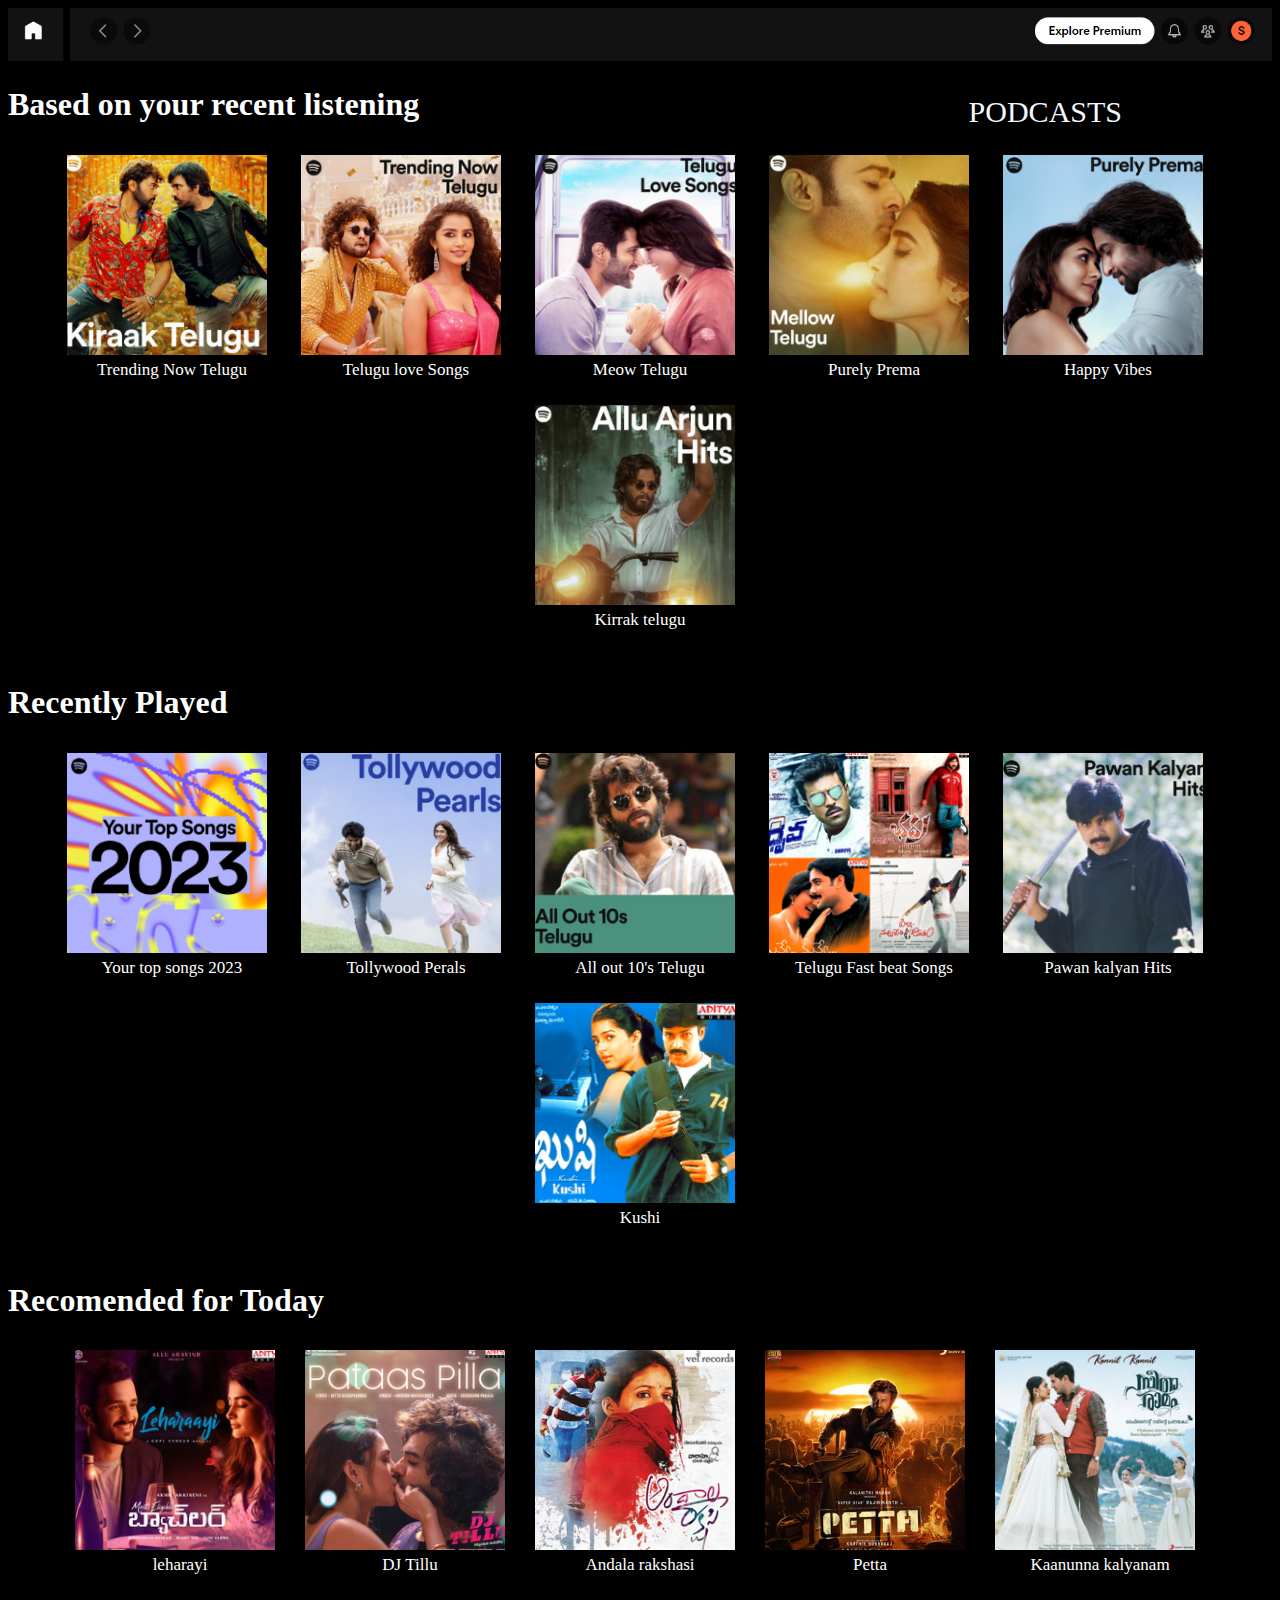
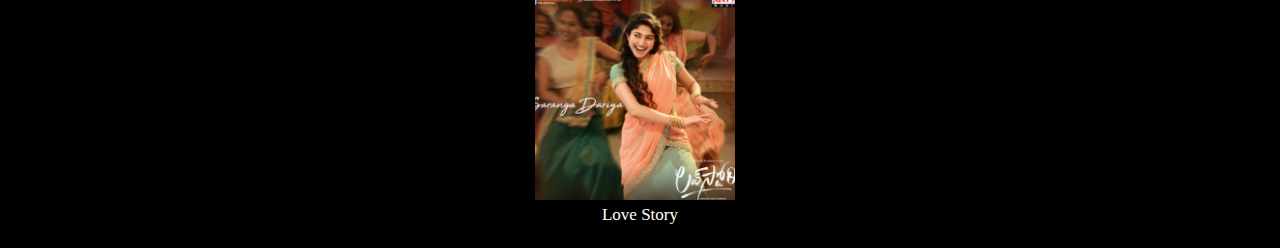
<file: main.html>
<!DOCTYPE html>
<html lang="en">
<head>
    <meta charset="UTF-8">
    <meta name="viewport" content="width=device-width, initial-scale=1.0">
    <link rel="stylesheet" href="home.css">
    <title>Document</title>
</head>
<body>
    <img src="top.png">
    <h1 style="display: inline-block;">Based on your recent listening   </h1> <a href="pod.html" style="text-decoration: none;font-size: 30px;color: aliceblue;float: right; margin-top: 30px;margin-right:150px;">PODCASTS</a>
    
    <div class="container" >
        <div class="image-container" onclick="openPodcastPage('index.html')">
            <div class="one" id="a"></div>
            <span class="title">Trending Now Telugu</span>
        </div>
        <div class="image-container" onclick="openPodcastPage('index.html')">
            <div class="one" id="b"></div>
            <span class="title">Telugu love Songs</span>
        </div>
        <div class="image-container" onclick="openPodcastPage('index.html')">
            <div class="one" id="c"></div>
            <span class="title">Meow Telugu</span>
        </div>
        <div class="image-container" onclick="openPodcastPage('index.html')">
            <div class="one" id="d"></div>
            <span class="title">Purely Prema</span>
        </div>
        <div class="image-container" onclick="openPodcastPage('index.html')">
            <div class="one" id="e"></div>
            <span class="title">Happy Vibes </span>
        </div>
        <div class="image-container" onclick="openPodcastPage('index.html')">
            <div class="one" id="f"></div>
            <span class="title">Kirrak telugu</span>
        </div>
    </div>
    <div id="loaded-content"></div>
    <br>
    <h1>Recently Played</h1>
    <div class="container">
        <div class="image-container" onclick="openPodcastPage('index.html')">
            <div class="one" id="a1"></div>
            <span class="title">Your top songs 2023</span>
        </div>
        <div class="image-container" onclick="openPodcastPage('index.html')">
            <div class="one" id="b1"></div>
            <span class="title">Tollywood Perals</span>
        </div>
        <div class="image-container" onclick="openPodcastPage('index.html')">
            <div class="one" id="c1"></div>
            <span class="title">All out 10's Telugu</span>
        </div>
        <div class="image-container" onclick="openPodcastPage('index.html')">
            <div class="one" id="d1"></div>
            <span class="title">Telugu Fast beat Songs</span>
        </div>
        <div class="image-container" onclick="openPodcastPage('index.html')">
            <div class="one" id="e1"></div>
            <span class="title">Pawan kalyan Hits</span>
        </div>
        <div class="image-container" onclick="openPodcastPage('index.html')">
            <div class="one" id="f1"></div>
            <span class="title">Kushi</span>
        </div>
    </div>
    <br>
    <h1>Recomended for Today</h1>
    <div class="container2"> 
        <div class="image-container">
            <div class="one" id="p" onclick="playSong('Leharaayi.mp3')"></div>
            <span class= "title">leharayi</span>
        </div>
        <div class="image-container">
            <div class="one" id="q" onclick="playSong('Pataas Pilla.mp3')"></div>
            <span class="title">DJ Tillu</span>
        </div>
        <div class="image-container">
            <div class="one" id="r" onclick="playSong('Yemito.mp3')"></div>
            <span class="title">Andala rakshasi</span>
        </div>
        <div class="image-container">
            <div class="one" id="s" onclick="playSong('Petta Theme.mp3')"></div>
            <span class="title">Petta</span>
        </div>
        <div class="image-container">
            <div class="one" id="t" onclick="playSong('Kaanunna kalyanam.mp3')"></div>
            <span class="title">Kaanunna kalyanam </span>
        </div>
        <div class="image-container">
            <div class="one" id="u" onclick="playSong('Ay Pilla.mp3')"></div>
            <span class="title">Love Story</span>
        </div>
    </div>
    <audio id="audioPlayer" controls style="display: none;"></audio>
    <script>
        function playSong(songUrl) {
            var audio = document.getElementById("audioPlayer");
            audio.src = songUrl;
            audio.play();
        }

        function openPage(pageUrl) {
            window.location.href = pageUrl;
        }

        function openPodcastPage(podcastPageUrl) {
            window.location.href = podcastPageUrl;
        }
    </script>
          
  
   
</body>
</html>
</file>
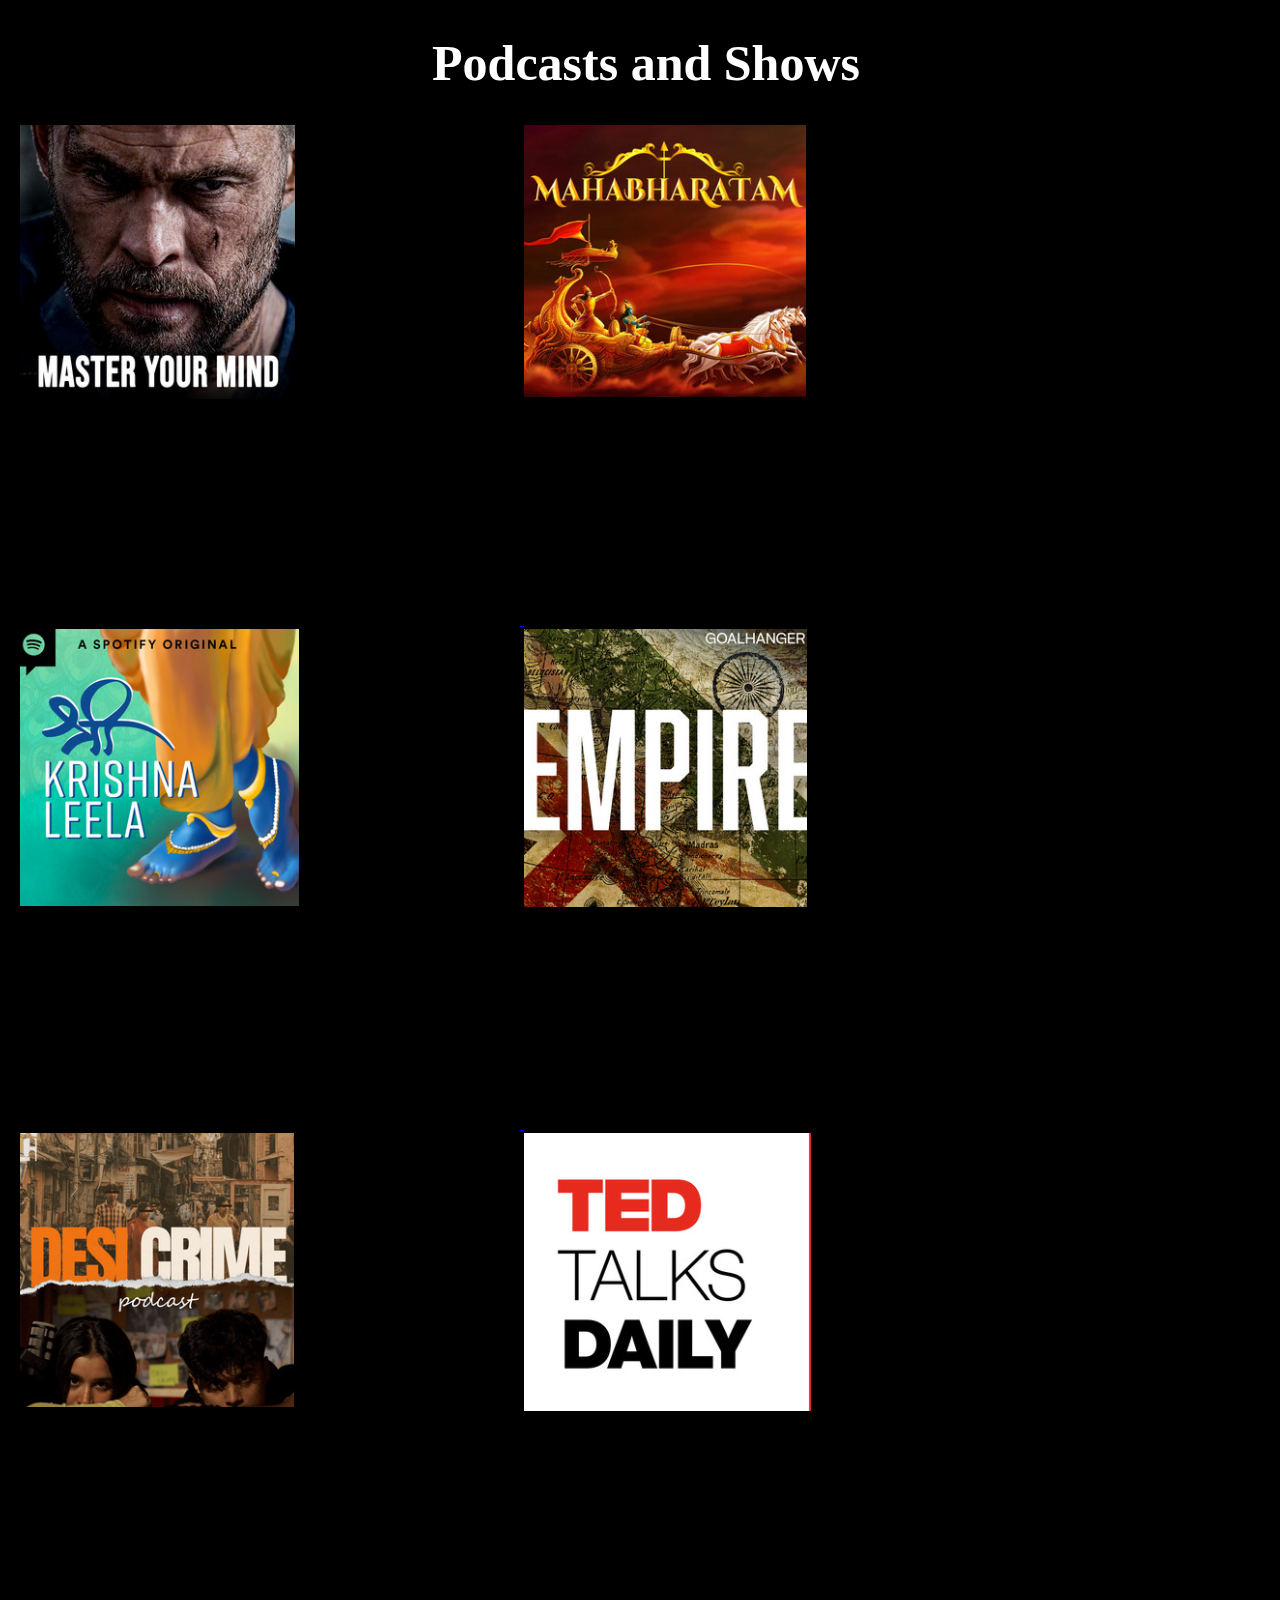
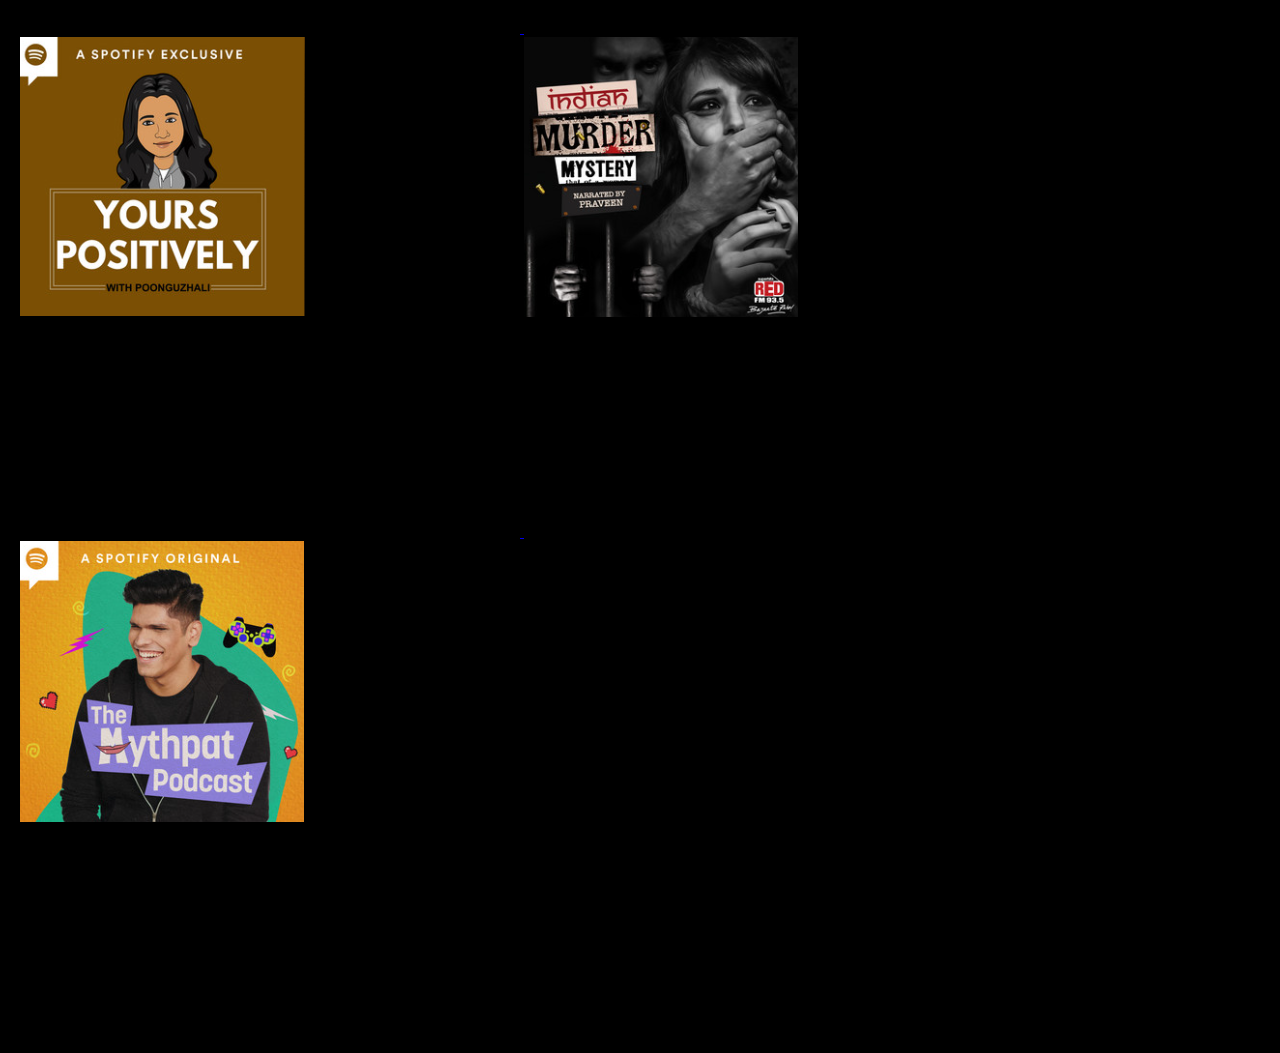
<file: pod.html>
<!DOCTYPE html>
<html lang="en">
<head>
    <meta charset="UTF-8">
    <meta name="viewport" content="width=device-width, initial-scale=1.0">
    <title>Podcasts and Shows</title>
    <link rel="stylesheet" href="pod.css">
</head>
<body>
    <h1><center>Podcasts and Shows</center></h1>
    <div class="container">
        <a href="pod2.html" class="img-link">
            <div id="a" class="img" style="background-image: url(sa.png);">
                <div class="text"></div>
               
            </div>
        </a>
        
        <a href="pod2.html" class="img-link">
            <div id="b" class="img" style="background-image: url(sb.png);">
                <div class="text"></div>
            </div>
        </a>
        
        <a href="pod2.html" class="img-link">
            <div id="c" class="img" style="background-image: url(sc.png);">
                <div class="text"></div>
            </div>
        </a>
        
        <a href="pod2.html" class="img-link">
            <div id="d" class="img" style="background-image: url(sd.png);">
                <div class="text"></div>
            </div>
        </a>
        
        <a href="pod2.html" class="img-link">
            <div id="e" class="img" style="background-image: url(se.png);">
                <div class="text"></div>
            </div>
        </a>
       
        <a href="pod2.html" class="img-link">
            <div id="f" class="img" style="background-image: url(sf.png);">
                <div class="text"></div>
            </div>
        </a>
       
        <a href="pod2.html" class="img-link">
            <div id="g" class="img" style="background-image: url(sg.png);">
                <div class="text"></div>
            </div>
        </a>
     
        <a href="pod2.html" class="img-link">
            <div id="h" class="img" style="background-image: url(sh.png);">
                <div class="text"></div>
            </div>
        </a>
        
        <a href="pod2.html" class="img-link">
            <div id="i" class="img" style="background-image: url(si.png);">
                <div class="text"></div>
            </div>
        </a>
    </div>
</body>
</html>
</file>
<file: home.css>
.one 
{
    height:200px;
    width:200px;
    background-size: cover;
    position: relative; 
    
         
        

}
.container2 {
   display: flex;
   flex-wrap: wrap;
   justify-content: center;
}
img {
   width: 100%;
}

body
{
   background-color: black;
   color:white;
}
.container
{
   background-color: black;
   color: white;
   text-align: center;


}
#a
{
   background-image: url(a.png);
} 
#b
{
   background-image: url(b.png);
} 
#c
{
   background-image: url(c.png);
} 
#d
{
   background-image: url(d.png);
} 
#e
{
   background-image: url(e.png);
} 
#f
{
   background-image: url(f.png);
} 


.image-container {
   display: inline-block;
   margin: 10px; 
}

.title {
   background-color: rgba(0, 0, 0, 0.5);
   color: white;
   padding: 5px;
   font-size: 17px;
   width: 200px;
   display: block;
   text-align: center;
}
#a1
{
   background-image: url(1.png);
} 
#b1
{
   background-image: url(2.png);
} 
#c1
{
   background-image: url(3.png);
} 
#d1
{
   background-image: url(4.png);
} 
#e1
{
   background-image: url(5.png);
} 
#f1
{
   background-image: url(6.png);
} 
#p
{
   background-image: url(p.png);
} 
#q
{
   background-image: url(q.png);
} 
#r
{
   background-image: url(r.png);
} 
#s
{
   background-image: url(s.png);
} 
#t
{
   background-image: url(t.png);
} 
#u
{
   background-image: url(u.png);
}
</file>
<file: pod.css>
body
{
    background-color: black;margin-left: 20px;
   
}
.img
{
    width:500px;
    height:500px;
    display: inline-block;
}
h1
{
    font-size: 50px; 
    color:white;
    font-weight: 700;
}


#a
{
    background-image: url(sa.png);
    background-repeat: no-repeat;
}
#b
{
    background-image: url(sb.png);
    background-repeat: no-repeat;
}
#c
{
    background-image: url(sc.png);
    background-repeat: no-repeat;
}
#d
{
    background-image: url(sd.png);
    background-repeat: no-repeat;
}
#e
{
    background-image: url(se.png);
    background-repeat: no-repeat;
}
#f
{
    background-image: url(sf.png);
    background-repeat: no-repeat;
}
#g
{
    background-image: url(sg.png);
    background-repeat: no-repeat;
}
#h
{
    background-image: url(sh.png);
    background-repeat: no-repeat;
}
#i
{
    background-image: url(si.png);
    background-repeat: no-repeat;
}
.name {
    font-size: 20px;
    color: white;
    text-align: center;
    margin-bottom: 20px;
    
}
</file>
